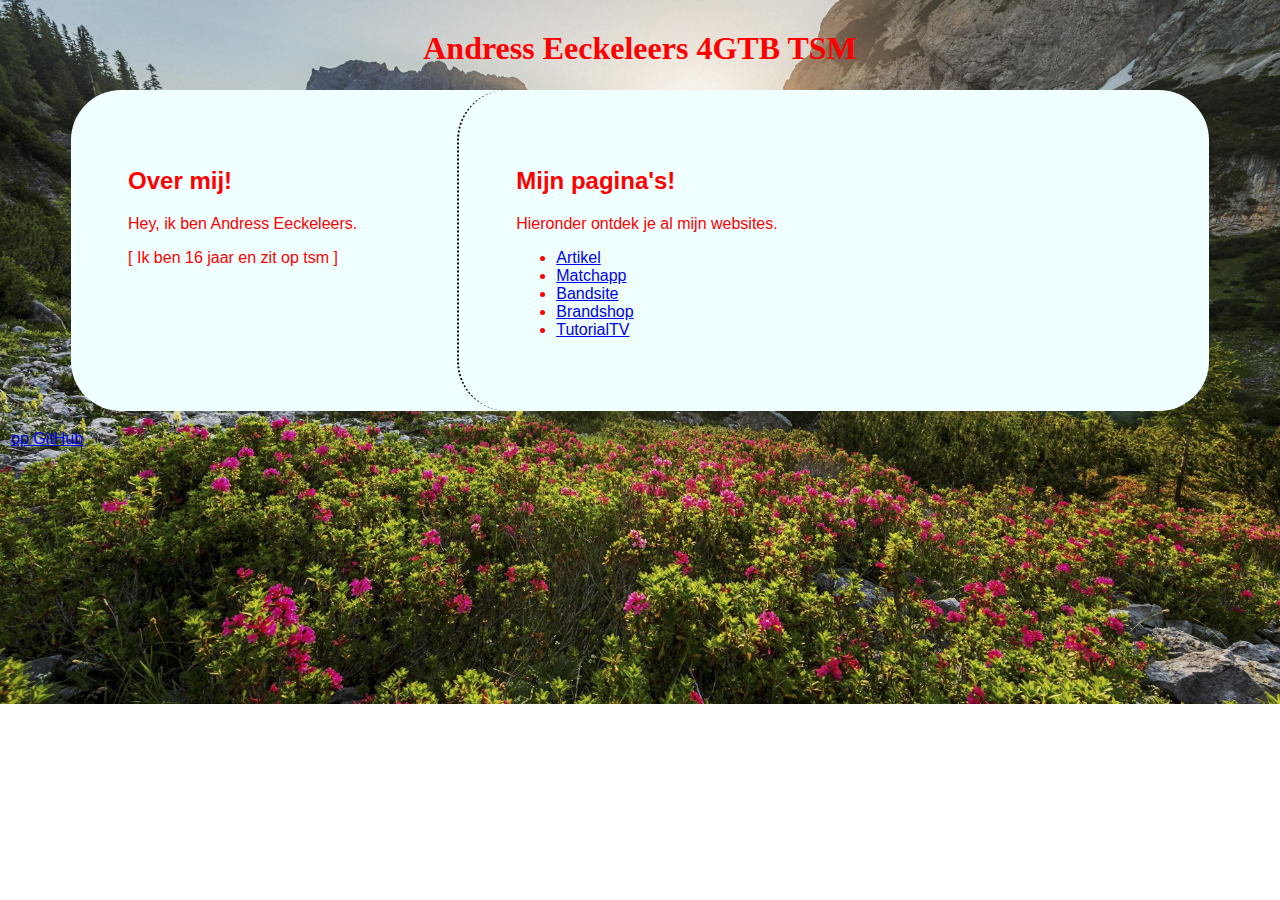
<file: index.html>
<!DOCTYPE html>
<html lang="en">

<head>
  <meta charset="UTF-8">
  <meta http-equiv="X-UA-Compatible" content="IE=edge">
  <meta name="viewport" content="width=device-width, initial-scale=1.0">
  <title>Document</title>
  <link rel="stylesheet" href="style.css">
</head>

<body>
  <header>
    <h1>Andress Eeckeleers 4GTB TSM</h1>
  </header>
  <main>
    <section id="about">

      <div class="col left">
        <h2>Over mij!</h2>
        <p>Hey, ik ben Andress Eeckeleers. </p>
        <p>[ Ik ben 16 jaar en zit op tsm ] </p>
      </div>
      <div class="col right">
        <h2>Mijn pagina's!</h2>
        <p>Hieronder ontdek je al mijn websites.</p>
        <ul>
          <li><a href="Andress_Eeckeleers_artikel/" target="_blank">Artikel</a></li>
          <li><a href="Andress_Eeckeleers-htmlmatchapp/" target="_blank">Matchapp</a></li>
          <li><a href="Andress_Eeckeleers_Bandsite/" target="_blank">Bandsite</a></li>
          <li><a href="Andress_Eeckeleers_brandshop/Index.html" target="_blank">Brandshop</a></li>
          <li><a href="tutorial/index.html" target="_blank">TutorialTV</a></li>
        </ul>
      </div>
    </section>
  </main>
  <footer>
    <p><a href="https://Andress-Eeckeleers-4GTB.github.io/Script/"
        target="_blank"><Andress-Eeckeleers-4GTB></Andress-Eeckeleers-4GTB> op GitHub</a></p>
  </footer>
</body>

</html>
</file>
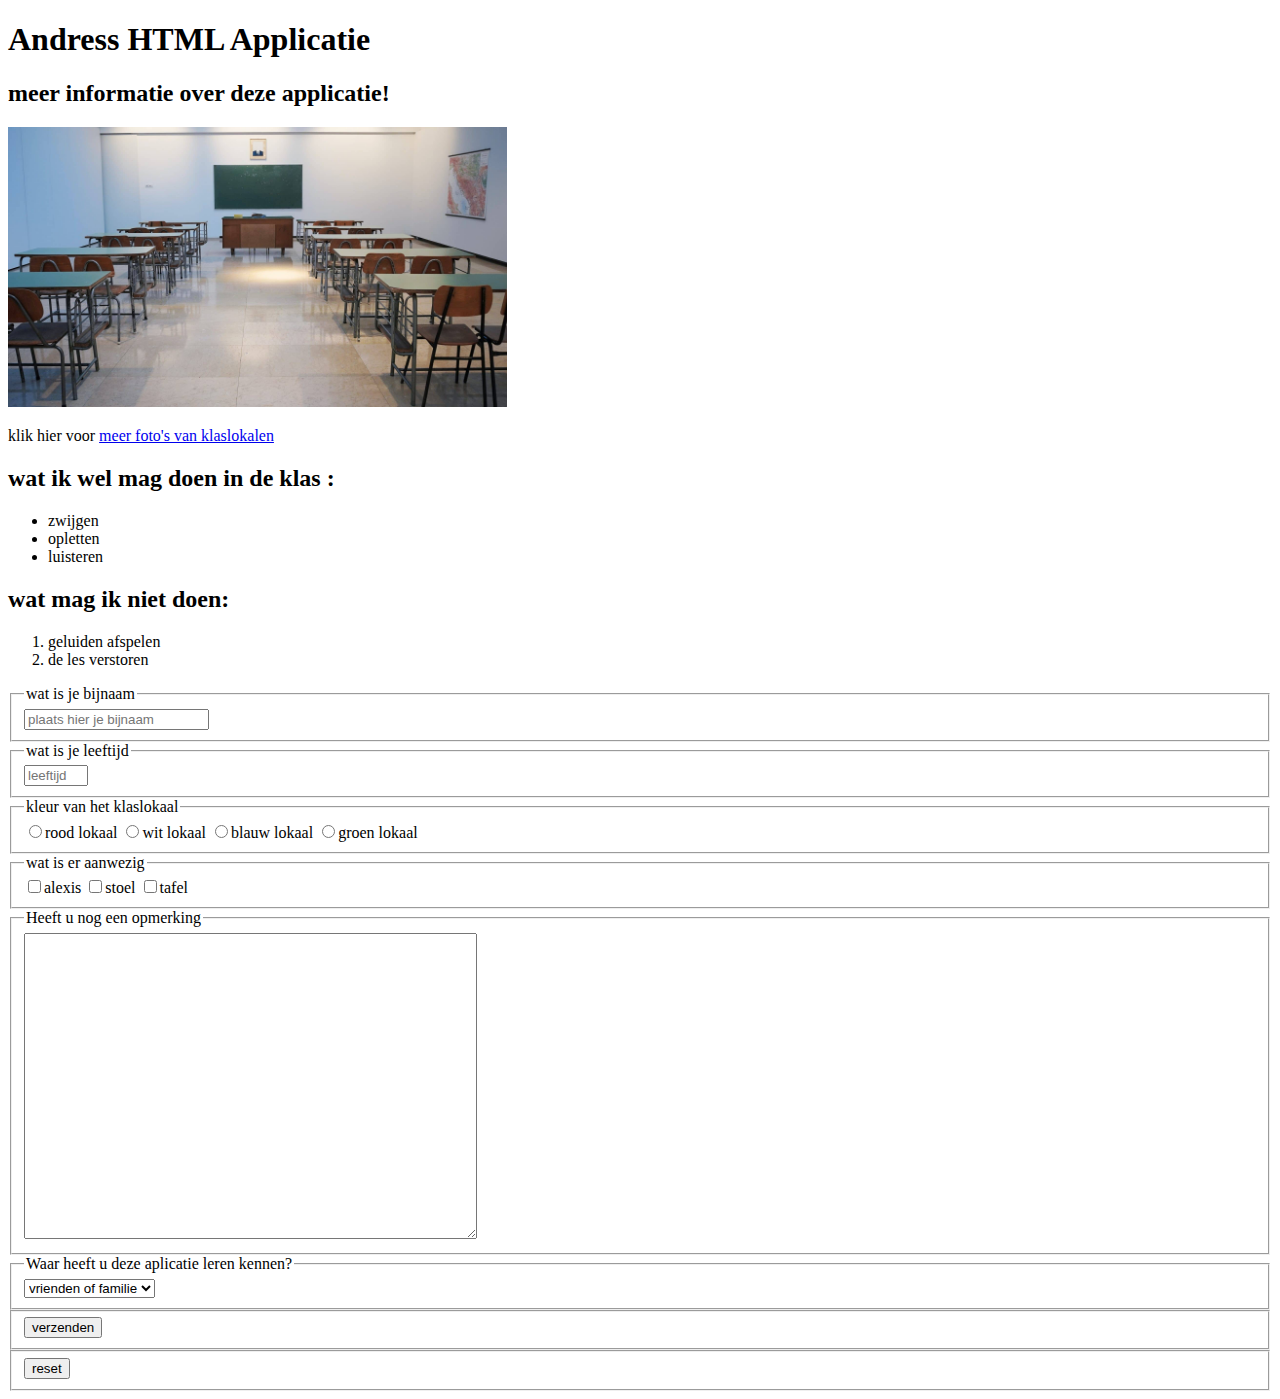
<file: Andress_Eeckeleers-htmlmatchapp/index.html>
<!DOCTYPE html>
<html lang="en">
<head>
    <meta charset="UTF-8">
    <meta http-equiv="X-UA-Compatible" content="IE=edge">
    <meta name="viewport" content="width=device-width, initial-scale=1.0">
    <title>Document</title>
</head>
<body>
<header>
    <h1>Andress HTML Applicatie</h1>
</header>
<main>
    <section id="intro">
        <h2>meer informatie over deze applicatie!</h2>
        <img src="images/pdrfeednick-scaled.jpg" alt="foto klaslokaal"
        width="499">
        <p>klik hier voor <a href="http://google.com">meer foto's van klaslokalen</a>  </p>
   
    <section id="lijstjes"></section>
        <h2>wat ik wel mag doen in de klas :</h2>
        <ul>
            <li>zwijgen</li>
            <li>opletten</li>
            <li>luisteren</li>
        </ul>
        <h2>wat mag ik niet doen:</h2>
        <ol>
            <li>geluiden afspelen</li>
            <li>de les verstoren</li>
        </ol>    
        </section>
        <section>
            <form action=""></form>
                <fieldset>
                    <legend>
                        wat is je bijnaam
                    </legend>
                    <input type="text" placeholder="plaats hier je bijnaam">
                </fieldset>
                <fieldset>
                    <legend>
                        wat is je leeftijd
                    </legend>
                    <input type="number" name="leeftijd"  min="1" max="120" placeholder="leeftijd">
                </fieldset>
                <fieldset>
                    <legend>
                        kleur van het klaslokaal
                    </legend>
                        <input type="radio" name="kleur" 
                        value="rood lokaal">rood lokaal 
                        <input type="radio" name="kleur" 
                        value="rood lokaal">wit lokaal 
                        <input type="radio" name="kleur" 
                        value="rood lokaal">blauw lokaal 
                        <input type="radio" name="kleur" 
                        value="rood lokaal">groen lokaal 

                </fieldset>
                <fieldset>
                    <legend>
                        wat is er aanwezig
                    </legend>
                    <input type="checkbox" name="aanwezig">alexis
                    <input type="checkbox" name="aanwezig">stoel
                    <input type="checkbox" name="aanwezig">tafel
                </fieldset>
                <fieldset>
                    <legend>
                        Heeft u nog een opmerking
                    </legend>
                   <textarea name="opmerking" cols="54" rows="20"></textarea>
                </fieldset>
                <fieldset>
                    <legend>
                        Waar heeft u deze aplicatie leren kennen?
                    </legend>
                    <select name="enquete" id="">
                        <option value="">vrienden of familie</option>
                        <option value="">advertensie</option>
                        <option value="">School</option>
                    </select>
                </fieldset>
                <fieldset>
                    <button type="submit">
                        verzenden
                    </button>
                </fieldset>
                <fieldset>
                    <button type="reset">
                        reset
                    </button>
                </fieldset>
        </section>   
    </main>
</body>
</html>
</file>
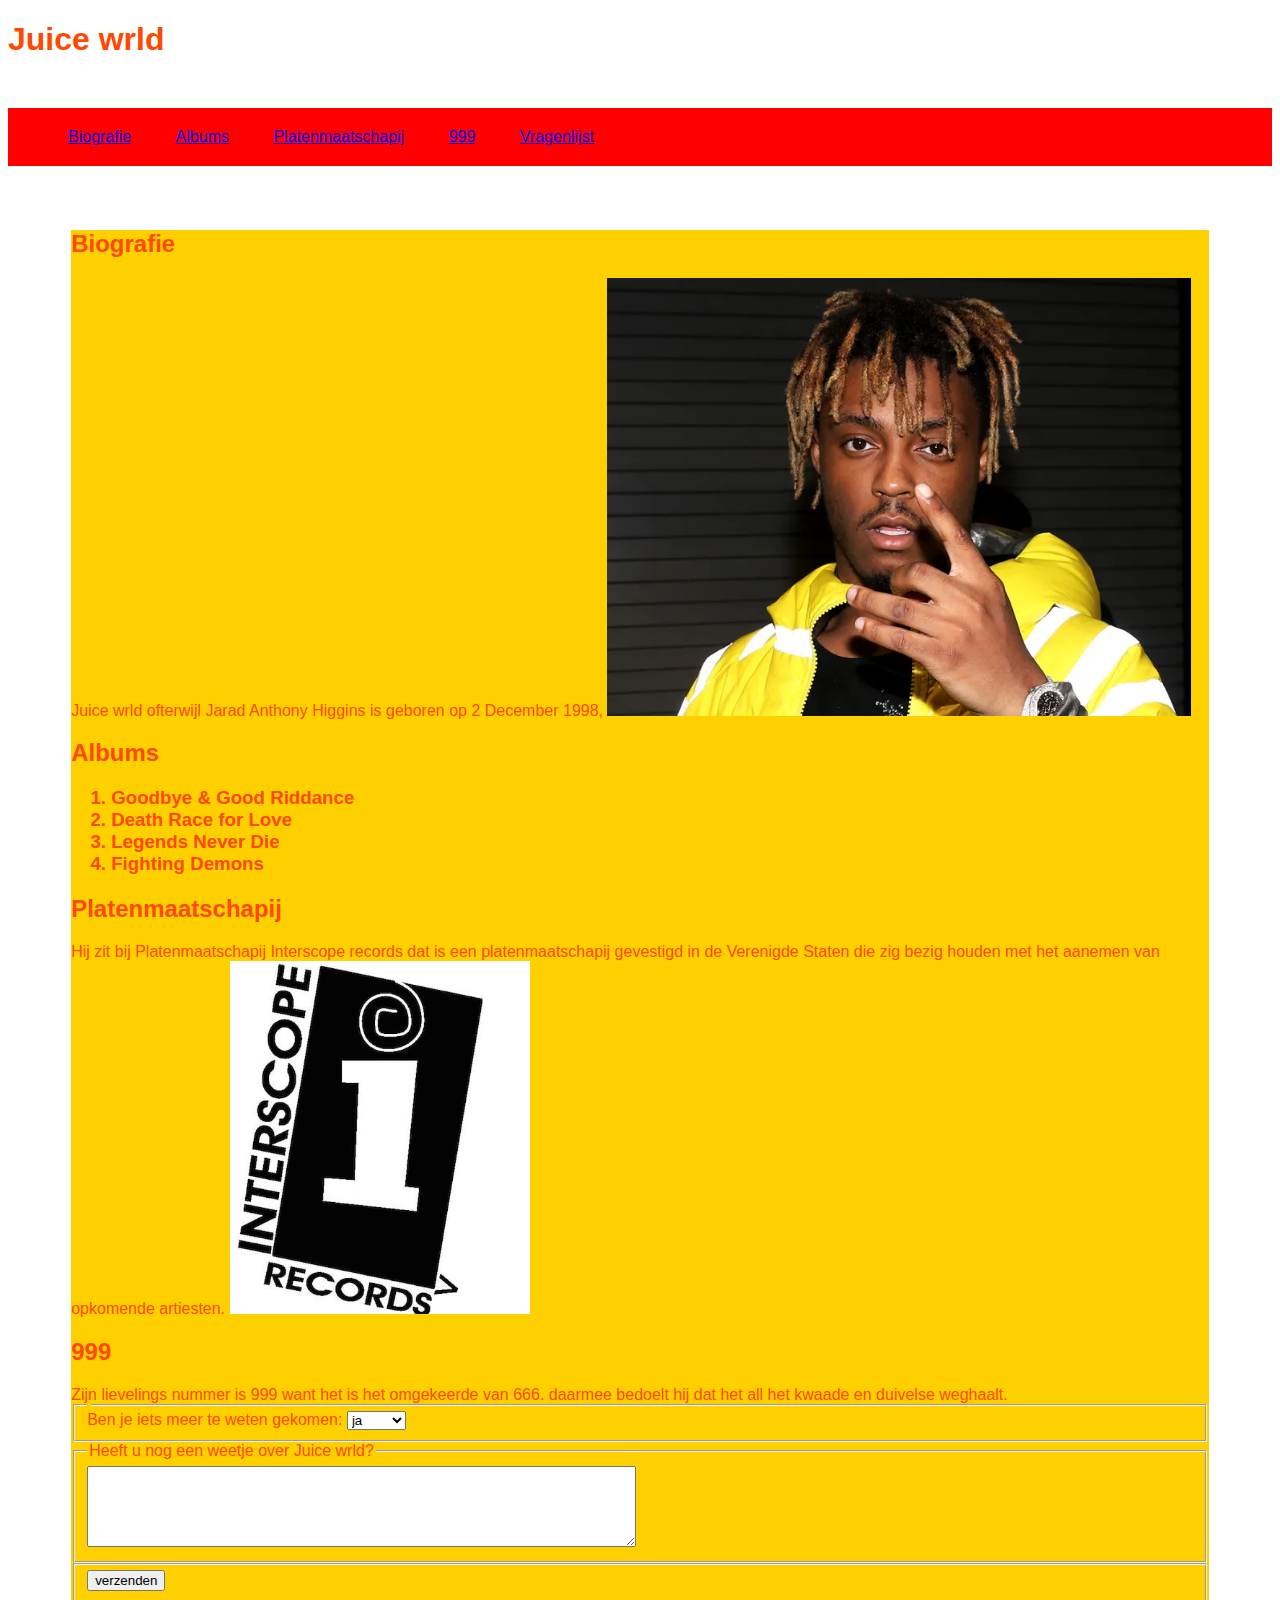
<file: Andress_Eeckeleers_Bandsite/Index.html>
<!DOCTYPE html>
<html lang="en">
<head>
    <meta charset="UTF-8">
    <meta http-equiv="X-UA-Compatible" content="IE=edge">
    <meta name="viewport" content="width=device-width, initial-scale=1.0">
    <title>Document</title>
    <link rel="stylesheet" href="Style.css">
    <style>
       
    </style>
</head>
<body>
    <Header>
    
        <h1>Juice wrld</h1>
        <nav>
            <ul>
                <li><a href="#Biografie">Biografie</a></li>
                <li><a href="#Albums">Albums</a></li>
                <li><a href="#Platenmaatschapij">Platenmaatschapij</a></li>
                <li><a href="#999">999</a></li>
                <li><a href="#Vragenlijst">Vragenlijst</a></li>
            </ul>
        </nav>
    </Header>
    <main>
        <section id="Biografie"><h2>Biografie</h2> <h7>Juice wrld ofterwijl Jarad Anthony Higgins is geboren op 2 December 1998,
            
        </h7>
        <img src="images/JUICY.webp" alt=""
        width="584">
        </section>
        <section id="Albums"> <h2>Albums</h2> </section>
        <ol>
           <h3> <li>Goodbye & Good Riddance</li>
            <li>Death Race for Love</li>
            <li>Legends Never Die</li>
            <li>Fighting Demons</li></h3>
        </ol>
        <section id="Platenmaatschapij"> <h2>Platenmaatschapij</h2> Hij zit bij Platenmaatschapij Interscope records dat is een platenmaatschapij gevestigd in de Verenigde Staten die zig bezig houden met het aanemen van opkomende artiesten. <img src="images/how-sign-deal-interscope-records.jpg" width="300" > </section>
        
        <section id="999"> <h2>999</h2> Zijn lievelings nummer is 999 want het is het omgekeerde van 666.
        daarmee bedoelt hij dat het all het kwaade en duivelse weghaalt. </section>
        <section id="Vragenlijst">
           <fieldset>
            <legend>

            </legend>
    Ben je iets meer te weten gekomen:
            <select name="Enquete" id="">
                <option value="">ja</option>
                <option value="">beetje</option>
                <option value="">nee</option>
            </select>
           </fieldset>
           <fieldset>
            <legend>
                Heeft u nog een weetje over Juice wrld?
            </legend>
           <textarea name="opmerking" cols="66" rows="5"></textarea>
        </fieldset>
            <fieldset>
                <button>verzenden</button>
            </fieldset>
        </section>
    </main>
</body>
</html>
</file>
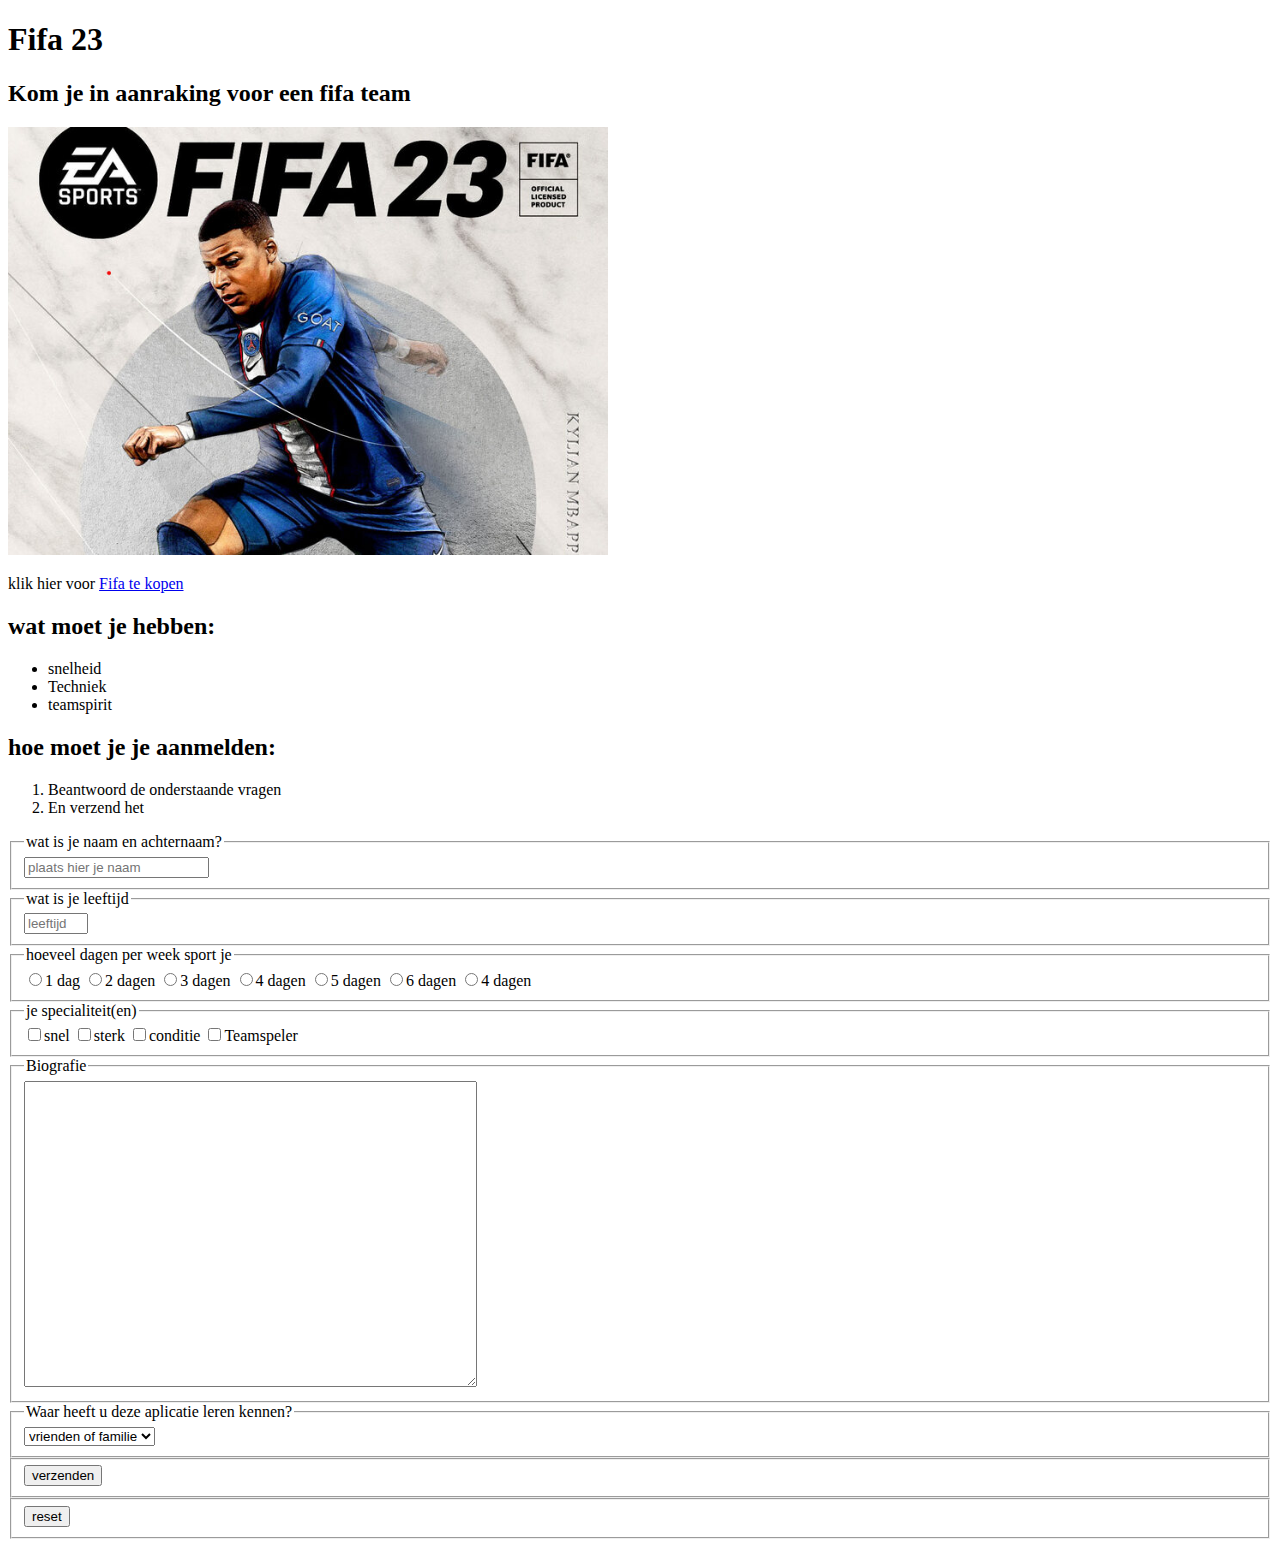
<file: Andress_Eeckeleers_fifa23/index.html>
<!DOCTYPE html>
<html lang="en">
<head>
    <meta charset="UTF-8">
    <meta http-equiv="X-UA-Compatible" content="IE=edge">
    <meta name="viewport" content="width=device-width, initial-scale=1.0">
    <title>Document</title>
</head>
<body>
<header>
    <h1>Fifa 23</h1>
</header>
<main>
    <section id="intro">
        <h2>Kom je in aanraking voor een fifa team</h2>
        <img src="images/fifa-23_20220727104639.jpg" alt="foto klaslokaal"
        width="600">
        <p>klik hier voor <a href="https://www.bol.com/nl/nl/p/fifa-23-ps4/9300000116890730/?Referrer=ADVNLGOO002012-G-138517437075-S-1670695233342-9300000116890730&gclid=CjwKCAjwqJSaBhBUEiwAg5W9p9J-BmvThlA27jk9i8r63KWcYC2O_RNaAM41AvaOw3uoS_HMagf7uxoCwQwQAvD_BwE">Fifa te kopen</a>  </p>
   
    <section id="lijstjes"></section>
        <h2>wat moet je hebben:</h2>
        <ul>
            <li>snelheid</li>
            <li>Techniek</li>
            <li>teamspirit</li>
        </ul>
        <h2>hoe moet je je aanmelden:</h2>
        <ol>
            <li>Beantwoord de onderstaande vragen</li>
            <li>En verzend het</li>
        </ol>    
        </section>
        <section>
            <form action=""></form>
                <fieldset>
                    <legend>
                        wat is je naam en achternaam?
                    </legend>
                    <input type="text" placeholder="plaats hier je naam ">
                </fieldset>
                <fieldset>
                    <legend>
                        wat is je leeftijd
                    </legend>
                    <input type="number" name="leeftijd"  min="1" max="120" placeholder="leeftijd">
                </fieldset>
                <fieldset>
                    <legend>
                        hoeveel dagen per week sport je
                    </legend>
                        <input type="radio" name="kleur" 
                        value="rood lokaal">1 dag 
                        <input type="radio" name="kleur" 
                        value="rood lokaal">2 dagen
                        <input type="radio" name="kleur" 
                        value="rood lokaal">3 dagen
                        <input type="radio" name="kleur" 
                        value="rood lokaal">4 dagen
                        <input type="radio" name="kleur" 
                        value="rood lokaal">5 dagen
                        <input type="radio" name="kleur" 
                        value="rood lokaal">6 dagen
                        <input type="radio" name="kleur" 
                        value="rood lokaal">4 dagen
                </fieldset>
                <fieldset>
                    <legend>
                        je specialiteit(en)
                    </legend>
                    <input type="checkbox" name="aanwezig">snel
                    <input type="checkbox" name="aanwezig">sterk
                    <input type="checkbox" name="aanwezig">conditie
                    <input type="checkbox" name="aanwezig">Teamspeler
                </fieldset>
                <fieldset>
                    <legend>
                        Biografie
                    </legend>
                   <textarea name="opmerking" cols="54" rows="20"></textarea>
                </fieldset>
                <fieldset>
                    <legend>
                        Waar heeft u deze aplicatie leren kennen?
                    </legend>
                    <select name="enquete" id="">
                        <option value="">vrienden of familie</option>
                        <option value="">advertensie</option>
                        <option value="">School</option>
                    </select>
                </fieldset>
                <fieldset>
                    <button type="submit">
                        verzenden
                    </button>
                </fieldset>
                <fieldset>
                    <button type="reset">
                        reset
                    </button>
                </fieldset>
        </section>   
    </main>
</body>
</html>
</file>
<file: style.css>
body {

    color: rgb(255, 0, 0);
    font-family: system-ui, -apple-system, BlinkMacSystemFont, 'Segoe UI', Roboto, Oxygen, Ubuntu, Cantarell, 'Open Sans', 'Helvetica Neue', sans-serif;
    margin: O;
    padding: 0;
    color: red;
    font-family: 'Lucida Sans', 'Lucida Sans Regular', 'Lucida Grande', 'Lucida Sans Unicode', Geneva, Verdana, sans-serif;
    background: url(jaja.jpg) no-repeat;
    background-size: cover;
}

#about {
    display: flex;
    margin: 4% 0;
    background-color: azure;
    border-radius: 50px;
}

.left {
    flex: 3;
}



a:hover {
    color: white;
}

.col {
    /* border: 2px solid rgb(7, 7, 7); */
    border-radius: 50px;
    padding: 5%;
}

.right {
    flex: 7;
    border-left: 2px dotted black;
}


header,
#about {
    margin: 0 5%;

}

header {
    font-family: 'Times New Roman', Times, serif;
    padding: 1px;
    background-color: rgba(196, 206, 206, 0);
    border-radius: 60px;
    text-align: center;
}

footer {
    background-color: rgba(169, 169, 169, 0);
    padding: 3px;
    border-radius: 30px;
}
</file>
<file: Andress_Eeckeleers_Bandsite/Style.css>
body {
    background-color: rgb(255, 255, 255);
    color: rgb(255, 72, 0);
    font-family: 'Lucida Sans', 'Lucida Sans Regular', 'Lucida Grande', 'Lucida Sans Unicode', Geneva, Verdana, sans-serif;
}

nav {
    background-color: rgb(255, 0, 0);
}

nav li {
    display: inline-block;
}

nav a {
    display: block;
    padding: 20px;
}

nav a:hover {
    background-color: rgb(255, 208, 0);
}


main {
    background-color: rgb(255, 208, 0);
    margin: 5%;
}

#Albums {
    background-color: rgb(255, 208, 0);
}

h1 {
    margin-bottom: 50px;
}
</file>
